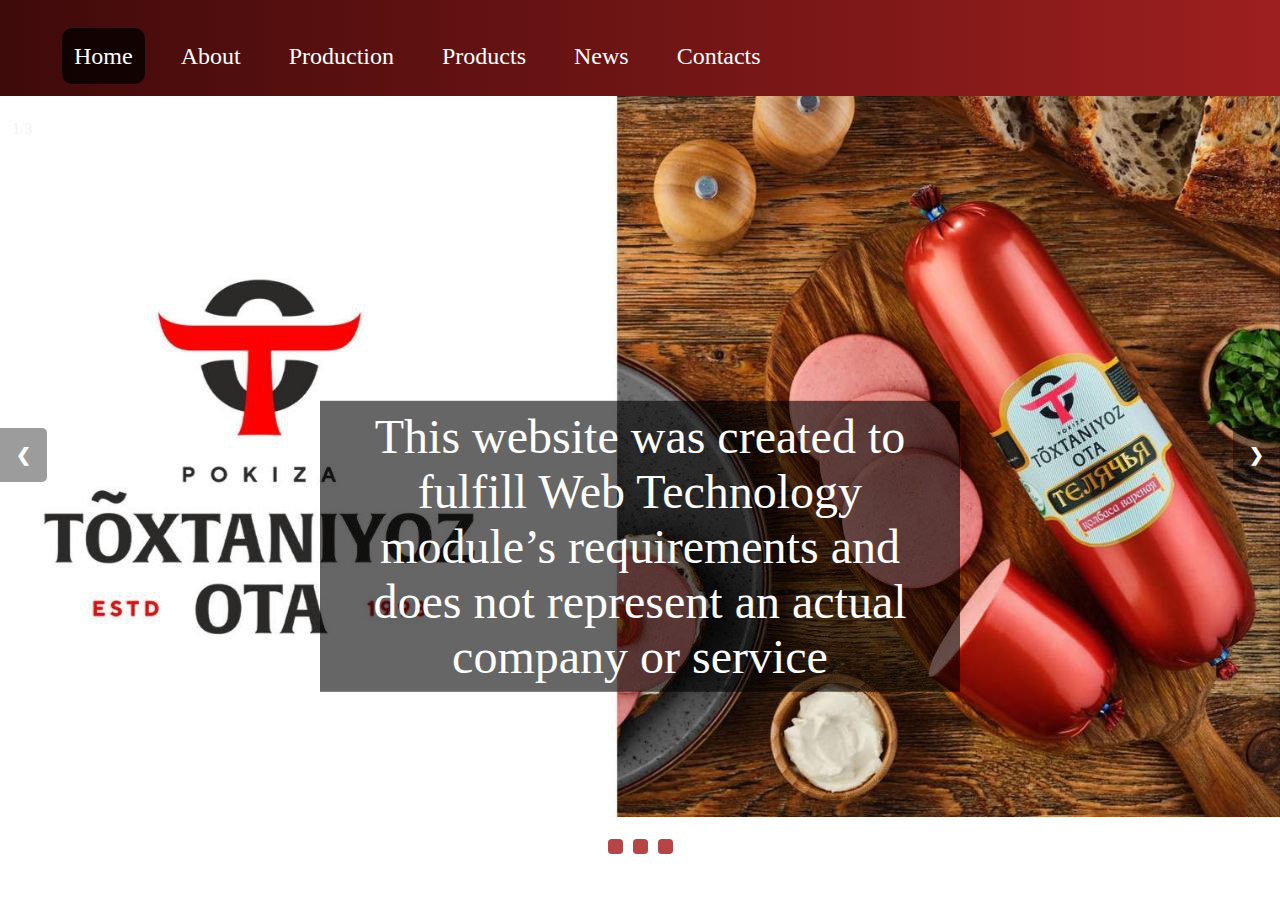
<file: index.html>
<!DOCTYPE html>
<html lang="en">
<head>
    <title>wb.11655.To'xtaniyoz Ota</title>
    <link rel="icon" type="image/x-icon" href="resources/Favicon.jpg">
    <link rel="stylesheet" href="/styles.css">
    <script src="/code.js"></script>
</head>
<body>
    <nav>
        <ul class="header">
            <li><a class="active" href="/index.html">Home</a></li>
            <li><a class="menu" href="/html/about.html">About</a></li>
            <li><a class="menu" href="/html/production.html">Production</a></li>
            <li><a class="menu" href="/html/products.html">Products</a></li>
            <li><a class="menu" href="/html/news.html">News</a></li>
            <li><a class="menu" href="/html/contact.html" target="_blank">Contacts</a></li>
        </ul>
    </nav>

    <div class="slideshow">
        <div class="img1 Slides slide_fade">
            <p>1/3</p>
            <img src="/resources/logo_image.jpg">
            <div class="info_2">This website was created to fulfill Web Technology
                module’s requirements and does not represent an actual company or service</div>
        </div>
        </div>
      
        <div class="img2 Slides slide_fade">
            <p>2/3</p>
            <img src="/resources/img_2.jpg">
            <div class="info_2">We produce products according to exclusive recipes, 
                bringing people together at the family table every day</div>
        </div>
      
        <div class="img3 Slides slide_fade">
            <p>3/3</p>
            <img src="/resources/img_3.jpg">
            <div class="info_3">Toxtaniyez-ota is, first of all, the confidence that the products are halal. This is confirmed by our Halal certificate.
                We honor traditions and comply with all norms in the production of goods, and the trust of consumers is paramount for us.</div>
        </div>
      
        <a class="prev" onclick="plusSlides(-1)">&#10094;</a>
        <a class="next" onclick="plusSlides(1)">&#10095;</a>
      </div>
      <br>
      <div style="text-align:center">
        <span class="dot" onclick="currentSlide(1)"></span>
        <span class="dot" onclick="currentSlide(2)"></span>
        <span class="dot" onclick="currentSlide(3)"></span>
      </div>
        

</body>
</html>
</file>
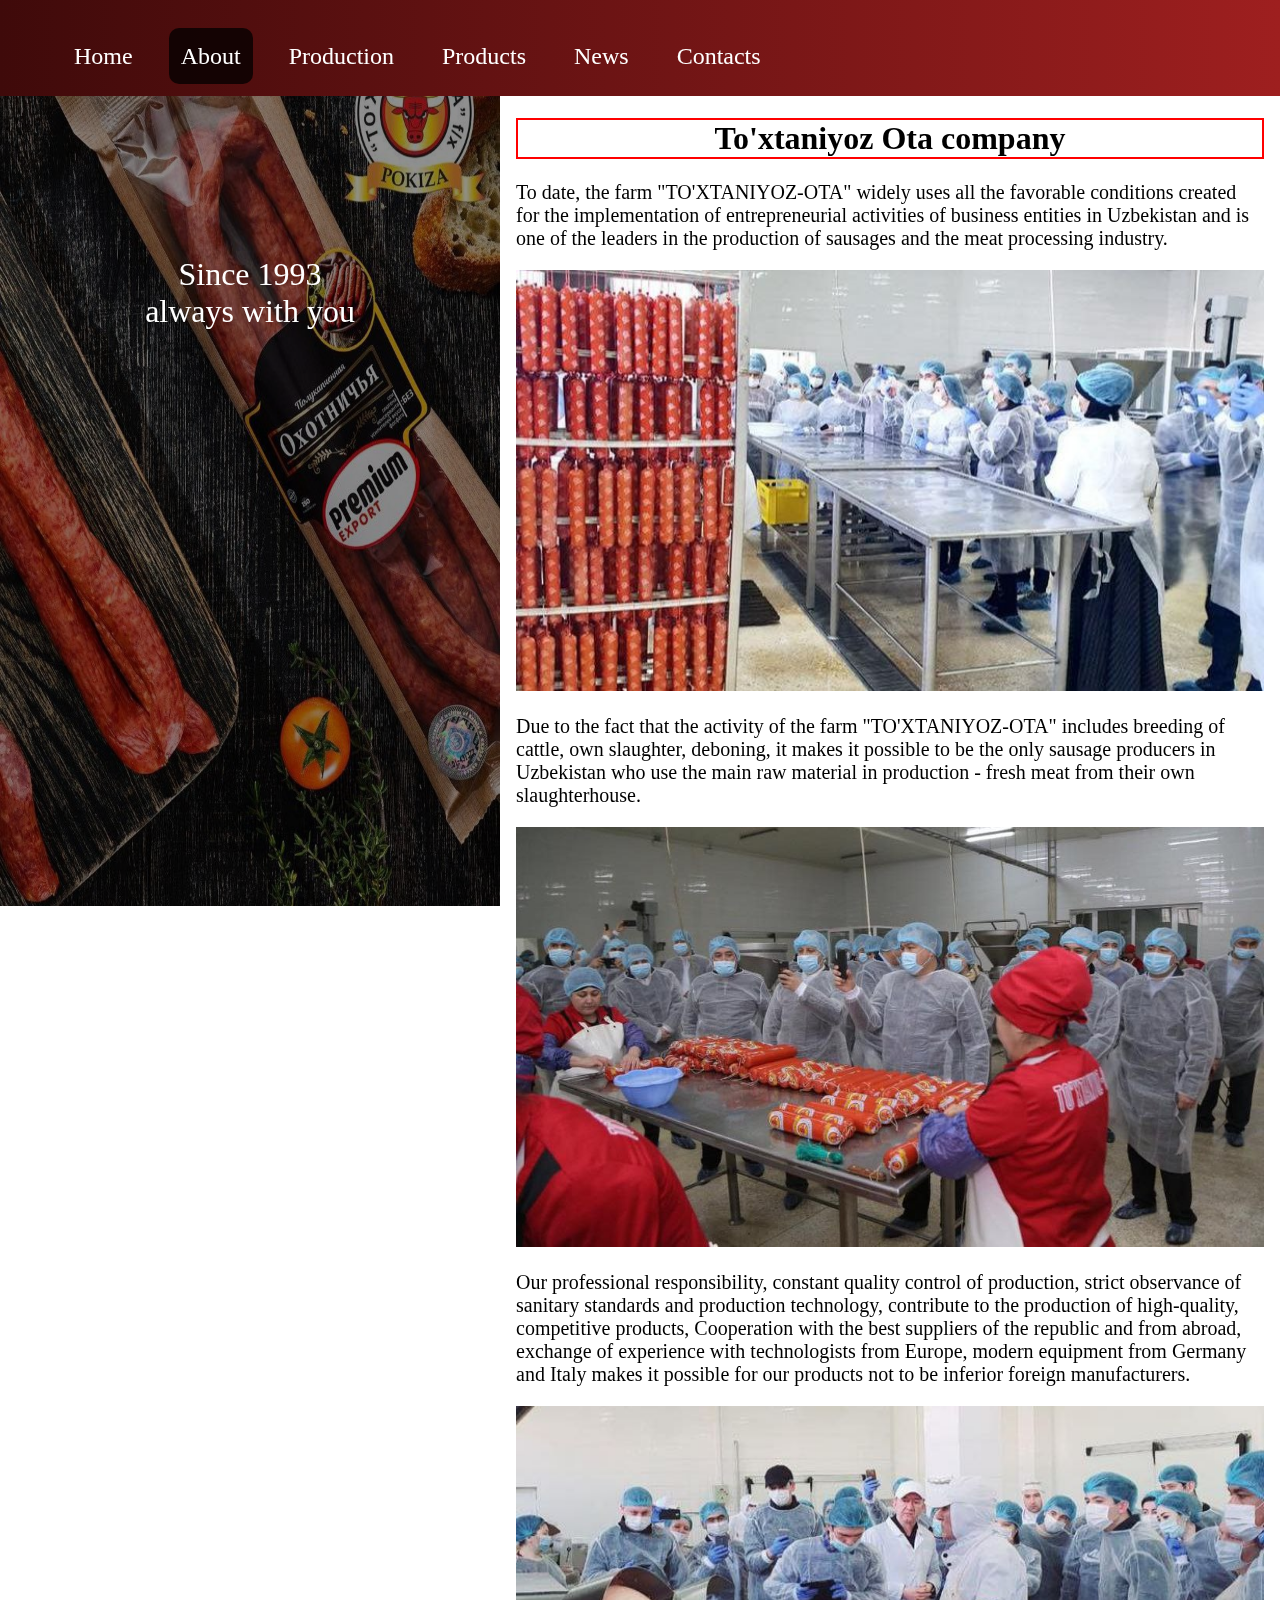
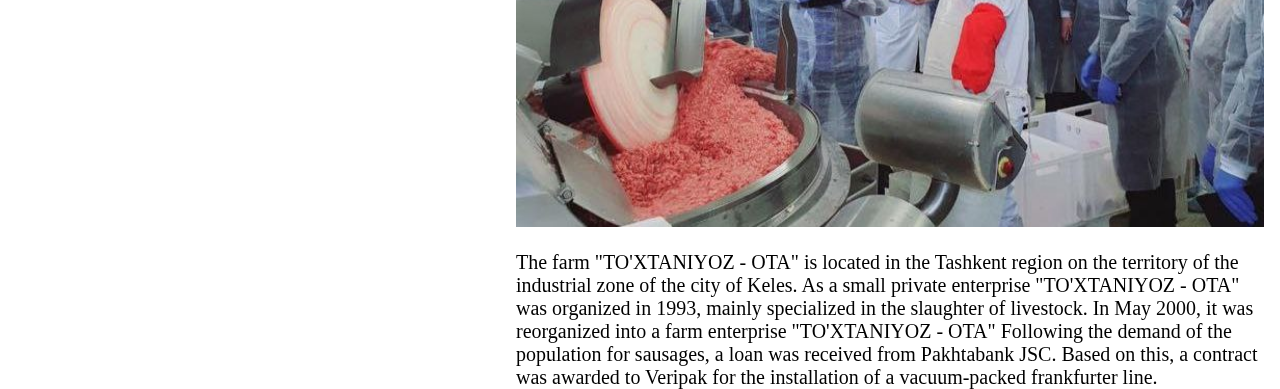
<file: html/about.html>
<!DOCTYPE html>
<html lang="en">
<head>
    <title>wb.11655.To'xtaniyoz Ota</title>
    <link rel="icon" type="image/x-icon" href="resources/Favicon.jpg">
    <link rel="stylesheet" href="/styles.css">
    <script src="/code.js"></script>
</head>
<body>
    <nav>
        <ul class="header">
            <li><a class="menu" href="/index.html">Home</a></li>
            <li><a class="active" href="/html/about.html">About</a></li>
            <li><a class="menu" href="/html/production.html">Production</a></li>
            <li><a class="menu" href="/html/products.html">Products</a></li>
            <li><a class="menu" href="/html/news.html">News</a></li>
            <li><a class="menu" href="/html/contact.html" target="_blank">Contacts</a></li>
        </ul>
    </nav>
    <div class="sidebar">
        <img src="/resources/about_sidebar.jpg" alt="">
        <p>Since 1993
            <br>always with you
        </p>
    </div>
    <div class="content">
        <h1>To'xtaniyoz Ota company</h1>
        <p>To date, the farm "TO'XTANIYOZ-OTA" widely uses all the favorable 
            conditions created for the implementation of entrepreneurial 
            activities of business entities in Uzbekistan and is one of the 
            leaders in the production of sausages and the meat processing industry. 
        </p>
        <img src="/resources/prod_1.jpg" alt="Production">
        <p>
            Due to the fact that the activity of the farm "TO'XTANIYOZ-OTA" 
            includes breeding of cattle, own slaughter, deboning, it makes it 
            possible to be the only sausage producers in Uzbekistan who use the 
            main raw material in production - fresh meat from their own slaughterhouse.
        </p>
        <img src="/resources/prod_3.jpg" alt="Production">
        <p>
            Our professional responsibility, constant quality control of production, 
            strict observance of sanitary standards and production technology, contribute 
            to the production of high-quality, competitive products, Cooperation with 
            the best suppliers of the republic and from abroad, exchange of experience
            with technologists from Europe, modern equipment from Germany and Italy
            makes it possible for our products not to be inferior foreign manufacturers.
        </p>
        <img src="/resources/prod_4.jpg" alt="Production">
        <p>
            The farm "TO'XTANIYOZ - OTA" is located in the Tashkent region on the
             territory of the industrial zone of the city of Keles. As a small
              private enterprise "TO'XTANIYOZ - OTA" was organized in 1993, 
              mainly specialized in the slaughter of livestock. In May 2000, 
              it was reorganized into a farm enterprise "TO'XTANIYOZ - OTA" 
              Following the demand of the population for sausages, a loan was received 
              from Pakhtabank JSC. Based on this, a contract was awarded to Veripak for 
              the installation of a vacuum-packed frankfurter line.
        </p>
    </div>
</body>
</file>
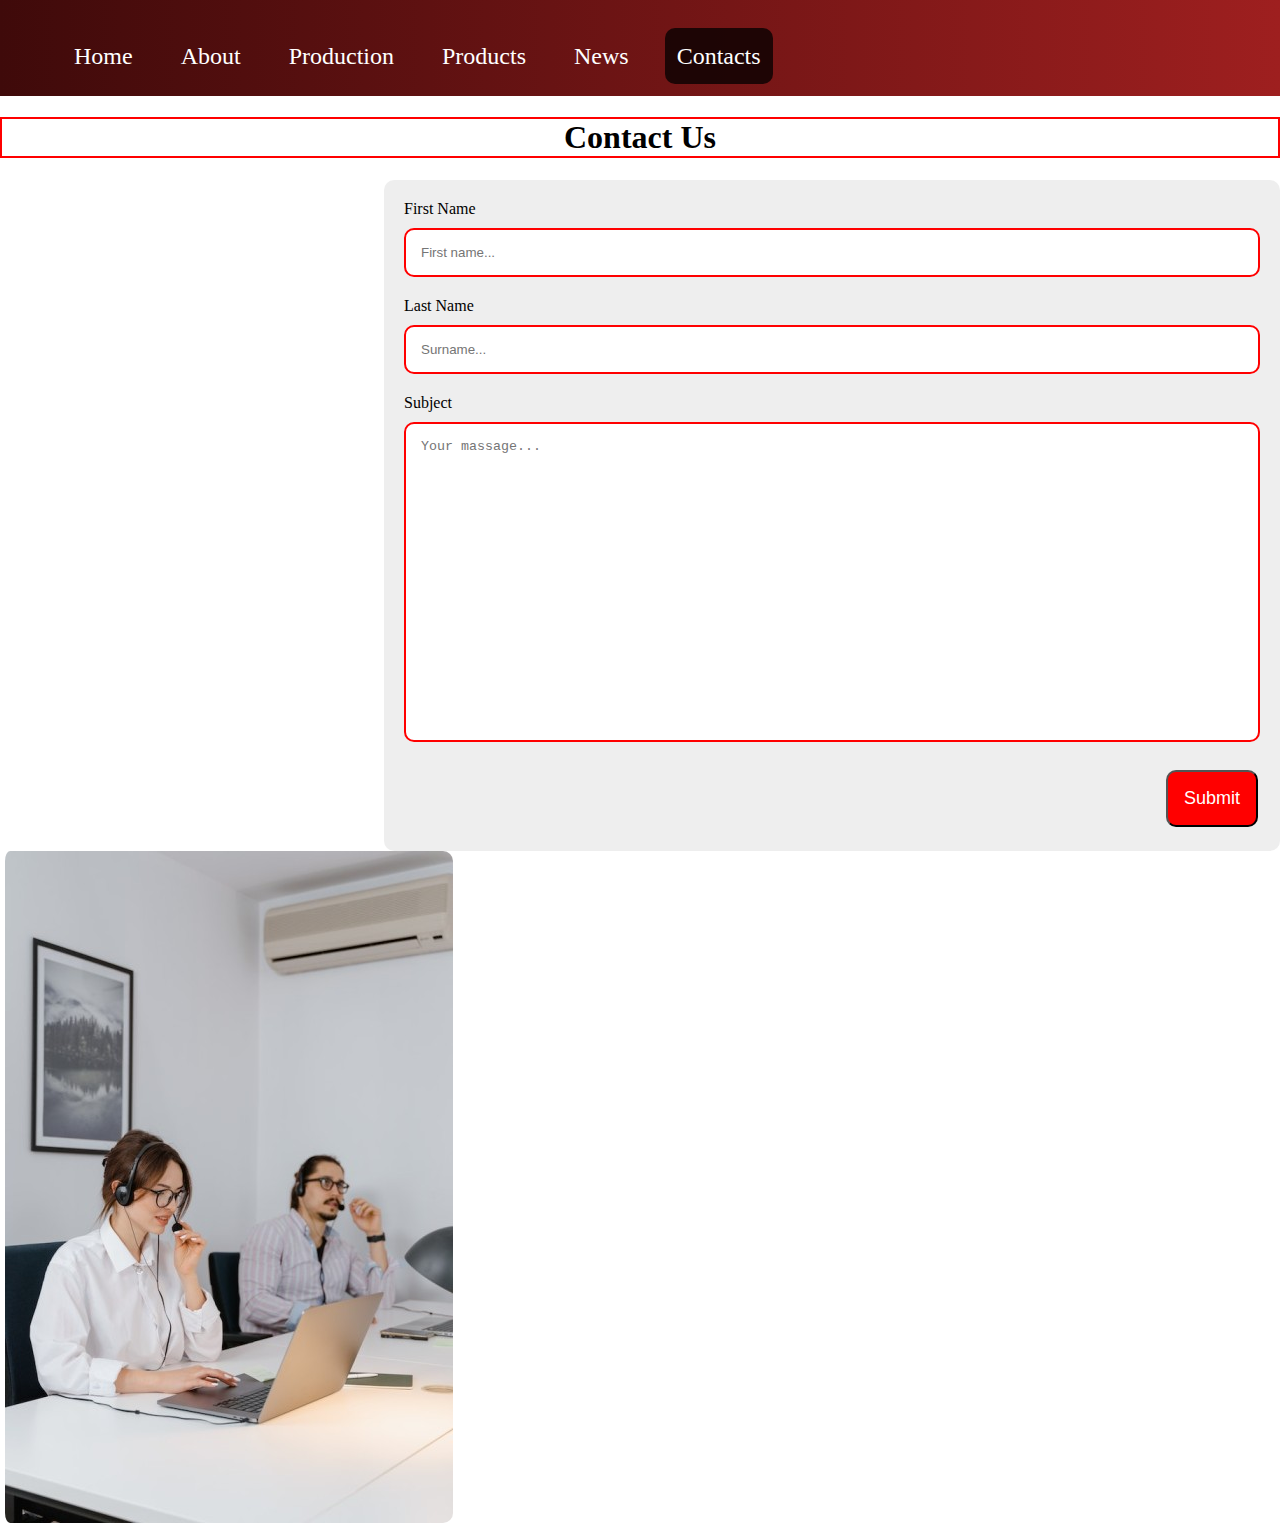
<file: html/contact.html>
<!DOCTYPE html>
<html lang="en">
<head>
    <title>wb.11655.To'xtaniyoz Ota</title>
    <link rel="icon" type="image/x-icon" href="resources/Favicon.jpg">
    <link rel="stylesheet" href="/styles.css">
    <script src="/code.js"></script>
</head>
<body>
    <nav>
        <ul class="header">
            <li><a class="menu" href="/index.html">Home</a></li>
            <li><a class="menu" href="/html/about.html">About</a></li>
            <li><a class="menu" href="/html/production.html">Production</a></li>
            <li><a class="menu" href="/html/products.html">Products</a></li>
            <li><a class="menu" href="/html/news.html">News</a></li>
            <li><a class="active" href="/html/contact.html">Contacts</a></li>
        </ul>
    </nav>
    <!--We do not have page.php so, the form does not send data anywhere -->
    <h1>Contact Us</h1>
    <form class="contact_form">
      
        <label for="fname">First Name</label>
        <input type="text" id="name" name="firstname" placeholder="First name...">
      
        <label for="lname">Last Name</label>
        <input type="text" id="surname" name="lastname" placeholder="Surname...">

        <label for="subject">Subject</label>
        <textarea id="subject" name="subject" placeholder="Your massage..."></textarea>
      
        <input type="submit">
      
    </form>
    <div class="contact_side">
        <img src="/resources/contact.jpg" alt="Girl with microphone">
    </div>
</body>
</file>
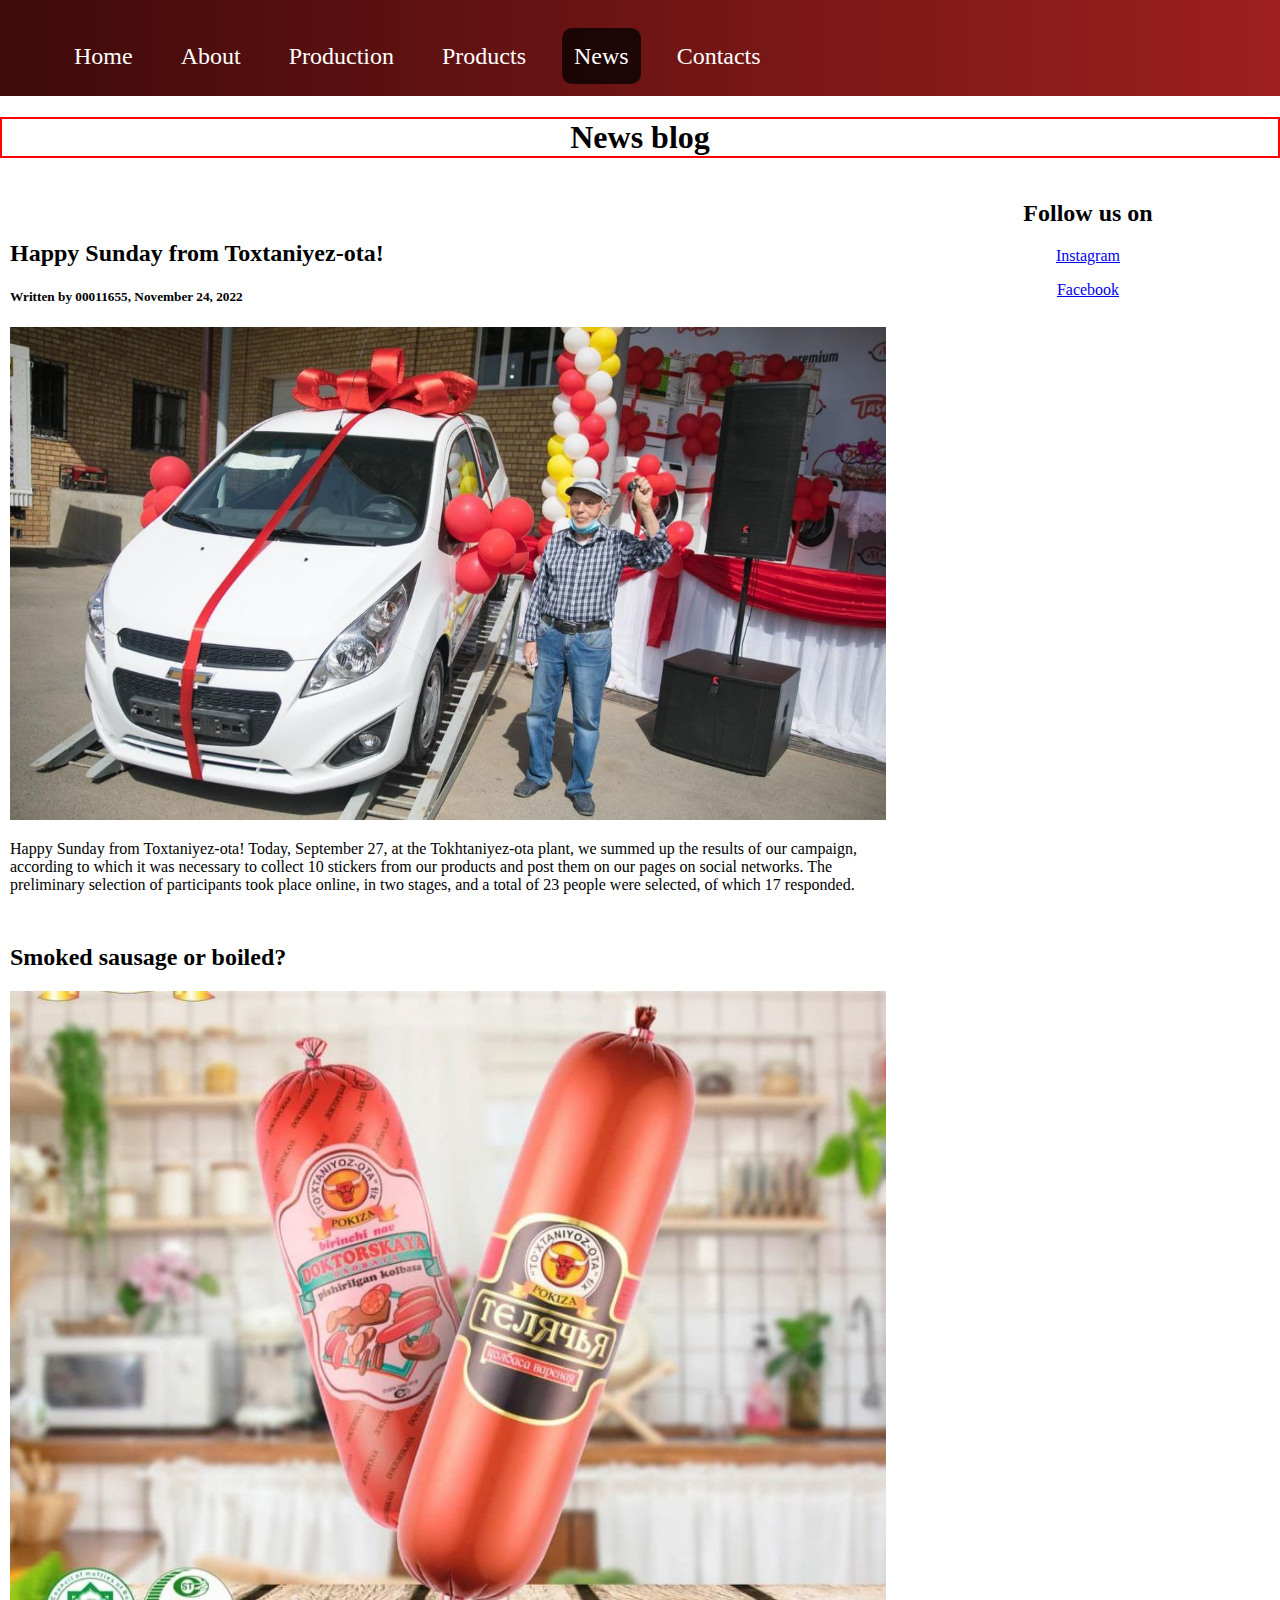
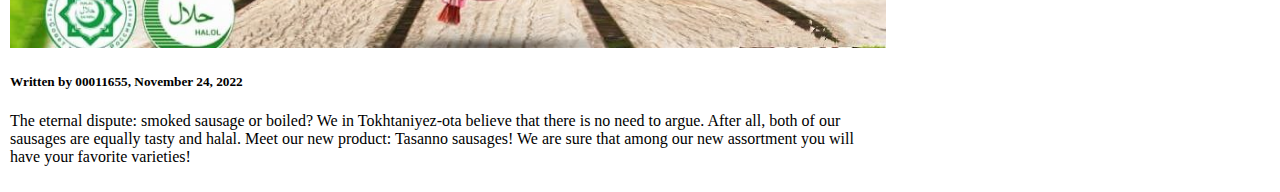
<file: html/news.html>
<!DOCTYPE html>
<html lang="en">
<head>
    <title>wb.11655.To'xtaniyoz Ota</title>
    <link rel="icon" type="image/x-icon" href="resources/Favicon.jpg">
    <link rel="stylesheet" href="/styles.css">
    <script src="/code.js"></script>
</head>
<body>
    <nav>
        <ul class="header">
            <li><a class="menu" href="/index.html">Home</a></li>
            <li><a class="menu" href="/html/about.html">About</a></li>
            <li><a class="menu" href="/html/production.html">Production</a></li>
            <li><a class="menu" href="/html/products.html">Products</a></li>
            <li><a class="active" href="/html/news.html">News</a></li>
            <li><a class="menu" href="/html/contact.html" target="_blank">Contacts</a></li>
        </ul>
    </nav>
    <h1 >News blog</h1>
    <div class="blog">
        <h2>Happy Sunday from Toxtaniyez-ota!</h2>
        <h5>Written by 00011655, November 24, 2022</h5>
        <img src="/resources/blog_1.jpg" alt="Man with new car">
        <p>Happy Sunday from Toxtaniyez-ota!
            Today, September 27, at the Tokhtaniyez-ota plant, we summed up the results of our campaign, 
            according to which it was necessary to collect 10 stickers from our products and post them on our pages on social networks.
            The preliminary selection of participants took place online, in two stages, 
            and a total of 23 people were selected, of which 17 responded.</p>
        <h2>Smoked sausage or boiled?</h2>
        <img src="/resources/blog_2.jpg" alt="Two sausages">
        <h5>Written by 00011655, November 24, 2022</h5>
        <p>The eternal dispute: smoked sausage or boiled? 
            We in Tokhtaniyez-ota believe that there is no need to argue. 
            After all, both of our sausages are equally tasty and halal. 
            Meet our new product: Tasanno sausages! 
            We are sure that among our new assortment you will have your favorite varieties!</p>
        
    </div>
    <div class="follow">
        <h2>Follow us on </h2>
        <a href="https://www.instagram.com/toxtaniyoz_ota_uzb/?hl=en"><p>Instagram</p></a>
        <a href="https://www.facebook.com/toxtaniyozota/"><p>Facebook</p></a>
    </div>

    
</body>
</file>
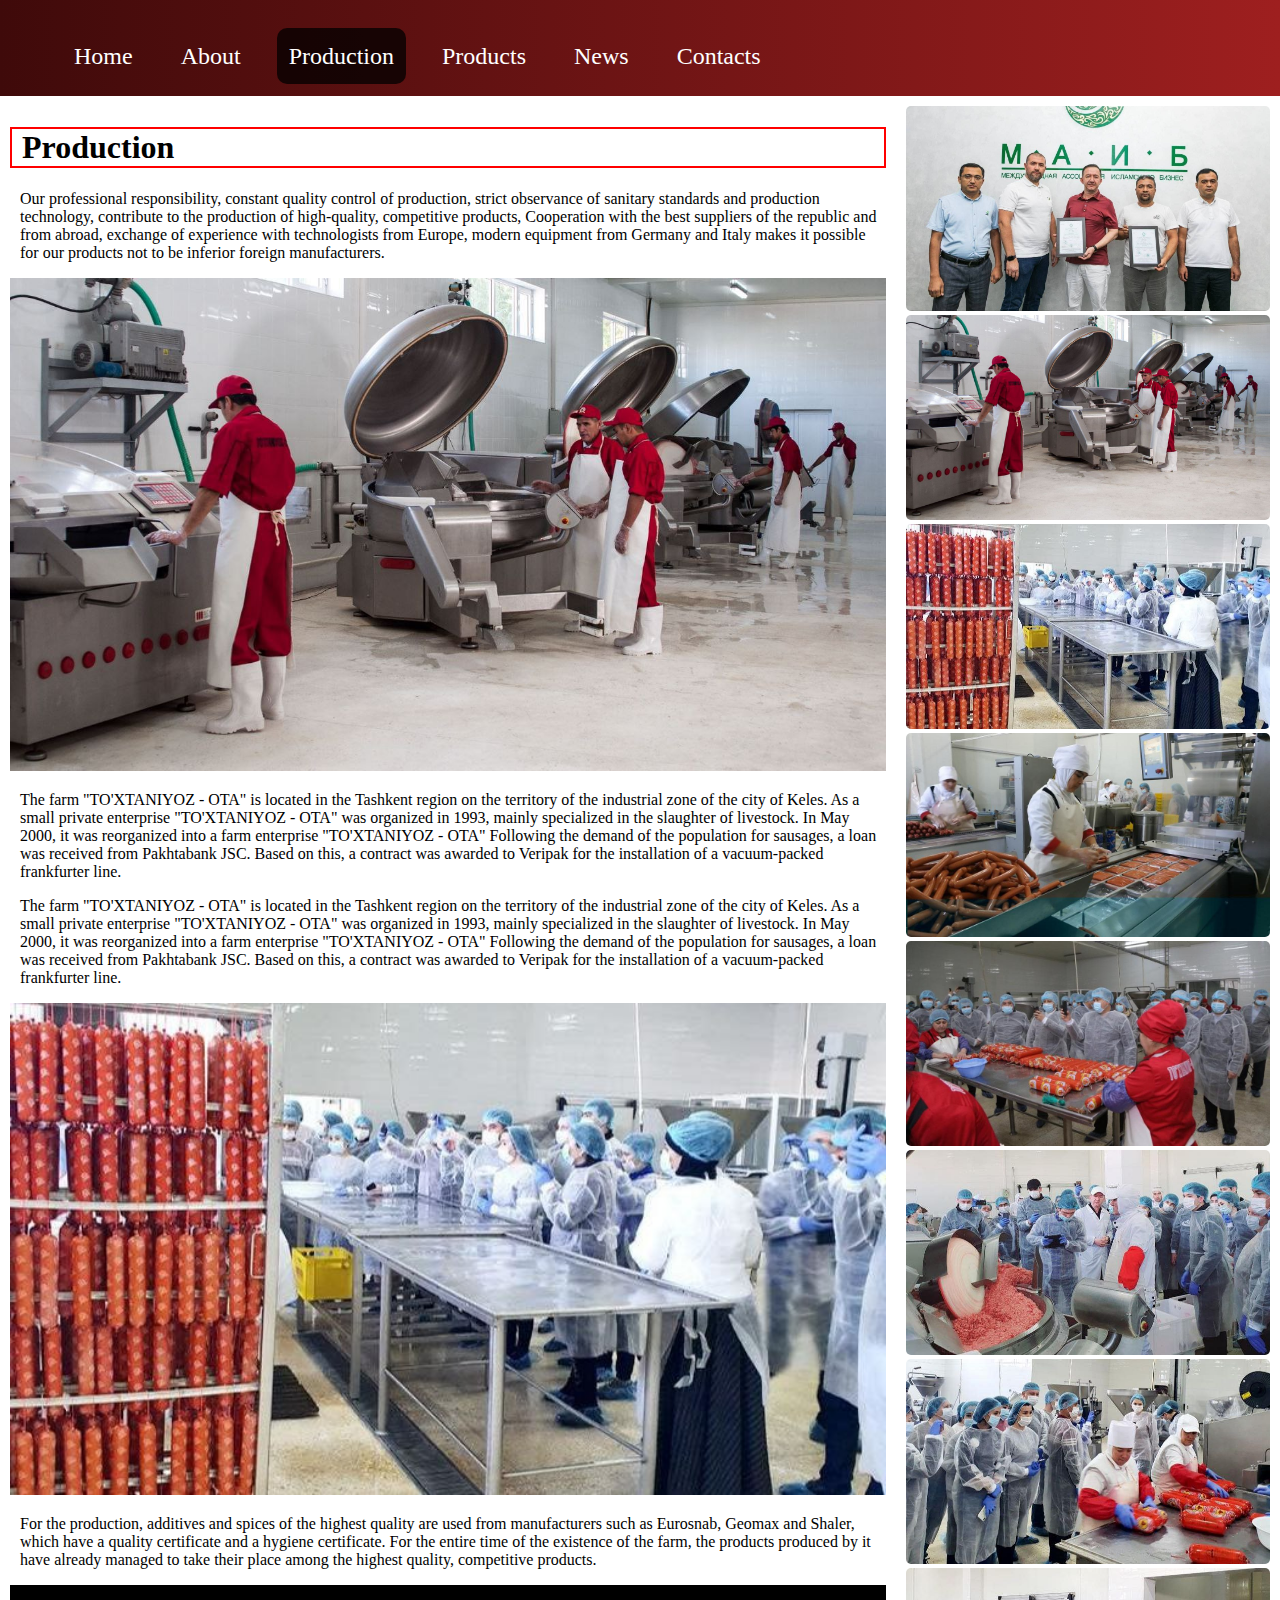
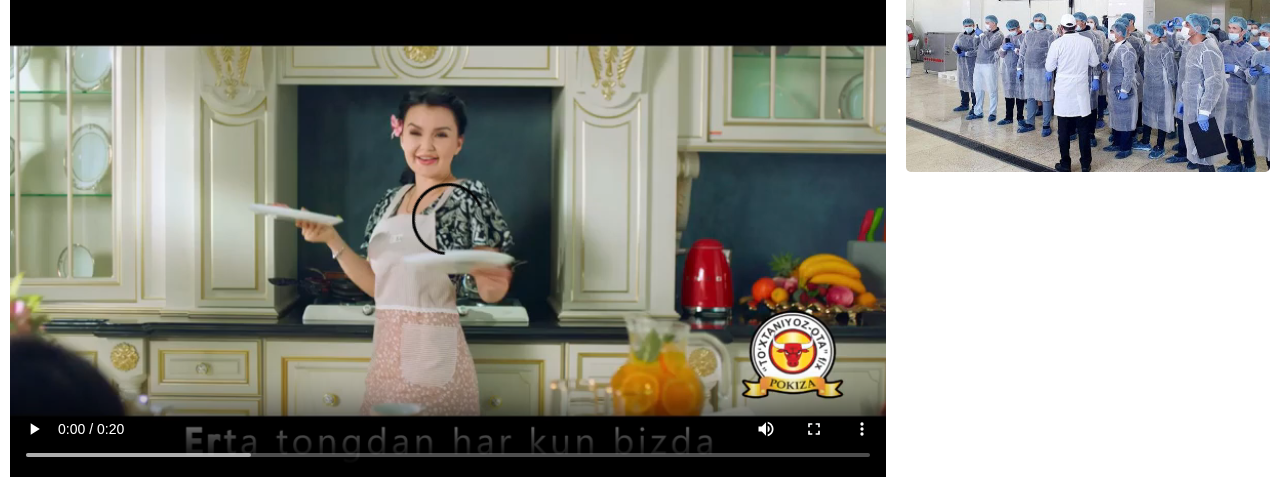
<file: html/production.html>
<!DOCTYPE html>
<html lang="en">
<head>
    <title>wb.11655.To'xtaniyoz Ota</title>
    <link rel="icon" type="image/x-icon" href="resources/Favicon.jpg">
    <link rel="stylesheet" href="/styles.css">
    <script src="/code.js"></script>
</head>
<body>
    <nav>
        <ul class="header">
            <li><a class="menu"  href="/index.html">Home</a></li>
            <li><a class="menu" href="/html/about.html">About</a></li>
            <li><a class="active" href="/html/production.html">Production</a></li>
            <li><a class="menu" href="/html/products.html">Products</a></li>
            <li><a class="menu" href="/html/news.html">News</a></li>
            <li><a class="menu" href="/html/contact.html" target="_blank">Contacts</a></li>
        </ul>
    </nav>
    <div class="production main">
        <h1>Production</h1>
        <p>
            Our professional responsibility, constant quality control of production, 
            strict observance of sanitary standards and production technology, contribute 
            to the production of high-quality, competitive products, Cooperation with 
            the best suppliers of the republic and from abroad, exchange of experience
            with technologists from Europe, modern equipment from Germany and Italy
            makes it possible for our products not to be inferior foreign manufacturers.
        </p>
        <img src="/resources/img_2.jpg" alt="Production">
        <p>
            The farm "TO'XTANIYOZ - OTA" is located in the Tashkent region on the
             territory of the industrial zone of the city of Keles. As a small
              private enterprise "TO'XTANIYOZ - OTA" was organized in 1993, 
              mainly specialized in the slaughter of livestock. In May 2000, 
              it was reorganized into a farm enterprise "TO'XTANIYOZ - OTA" 
              Following the demand of the population for sausages, a loan was received 
              from Pakhtabank JSC. Based on this, a contract was awarded to Veripak for 
              the installation of a vacuum-packed frankfurter line.
        </p>
        <p> The farm "TO'XTANIYOZ - OTA" is located in the Tashkent region on the
            territory of the industrial zone of the city of Keles. As a small
             private enterprise "TO'XTANIYOZ - OTA" was organized in 1993, 
             mainly specialized in the slaughter of livestock. In May 2000, 
             it was reorganized into a farm enterprise "TO'XTANIYOZ - OTA" 
             Following the demand of the population for sausages, a loan was received 
             from Pakhtabank JSC. Based on this, a contract was awarded to Veripak for 
             the installation of a vacuum-packed frankfurter line.
        </p>
        <img src="/resources/prod_1.jpg" alt="Production">
        <p>
            For the production, additives and spices of the highest quality are used 
            from manufacturers such as Eurosnab, Geomax and Shaler, which have a quality
             certificate and a hygiene certificate. For the entire time of the existence 
             of the farm, the products produced by it have already managed to take their 
             place among the highest quality, competitive products.
        </p>

        <video src="/resources/advert.mp4" controls></video>
    </div>
    <div class="production side_images">
        <img src="/resources/img_3.jpg" alt="Founders holding Halal sertificate ">
        <img src="/resources/img_2.jpg" alt="Production process">
        <img src="/resources/prod_1.jpg" alt="Production process">
        <img src="/resources/prod_2.jpg" alt="Production process">
        <img src="/resources/prod_3.jpg" alt="Production process">
        <img src="/resources/prod_4.jpg" alt="Production process">
        <img src="/resources/prod_5.jpg" alt="Production process">
        <img src="/resources/prod_6.jpg" alt="Production process">
    </div>
</body>
</file>
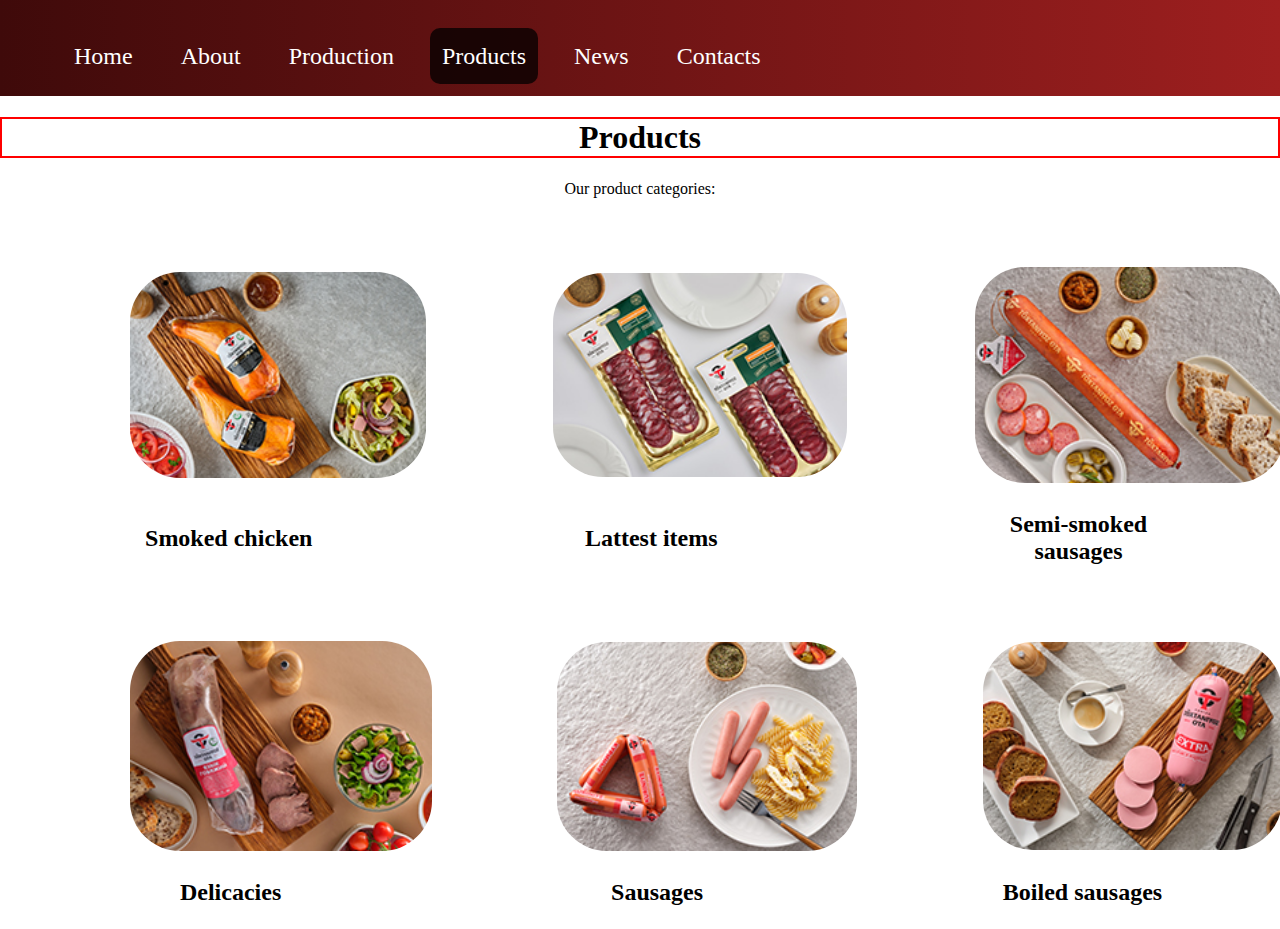
<file: html/products.html>
<!DOCTYPE html>
<html lang="en">
<head>
    <title>wb.11655.To'xtaniyoz Ota</title>
    <link rel="icon" type="image/x-icon" href="resources/Favicon.jpg">
    <link rel="stylesheet" href="/styles.css">
    <script src="/code.js"></script>
</head>
<body>
    <nav>
        <ul class="header">
            <li><a class="menu" href="/index.html">Home</a></li>
            <li><a class="menu" href="/html/about.html">About</a></li>
            <li><a class="menu" href="/html/production.html">Production</a></li>
            <li><a class="active" href="/html/products.html">Products</a></li>
            <li><a class="menu" href="/html/news.html">News</a></li>
            <li><a class="menu" href="/html/contact.html" target="_blank">Contacts</a></li>
        </ul>
    </nav>
    <h1>Products</h1>
    <p>Our product categories:</p>

    <table>
        <tr>
            <td><a href="/html/products/smoked_chicken.html"><img src="/resources/smoked_chicken_1.jpg" alt=""></a></td>
            <td><a href="/html/products/new.html"><img src="/resources/new_1.jpg" alt=""></a></td>
            <td><a href="/html/products/Semi-smoked_sausages.html"><img src="/resources/Semi_smoked_ 2.jpg" alt=""></a></td>
        </tr>
        <tr>
            <td><h2>Smoked chicken</h2></td>
            <td><h2>Lattest items</h2></td>
            <td><h2>Semi-smoked sausages</h2></td>
        </tr>
    </table>

    <table>
        <tr>
            <td><a href="/html/products/delicacies.html"><img src="/resources/delicacies_1.jpg" alt=""></a></td>
            <td><a href="/html/products/sausages.html"><img src="/resources/sausages_1.jpg" alt=""></a></td>
            <td><a href="/html/products/Boiled_sausages.html"><img src="/resources/boiled_sausages_1.jpg" alt=""></a></td>
        </tr>
        <tr>
            <td><h2>Delicacies</h2></td>
            <td><h2>Sausages</h2></td>
            <td><h2>Boiled sausages</h2></td>
        </tr>
    </table>

    
    
</body>
</file>
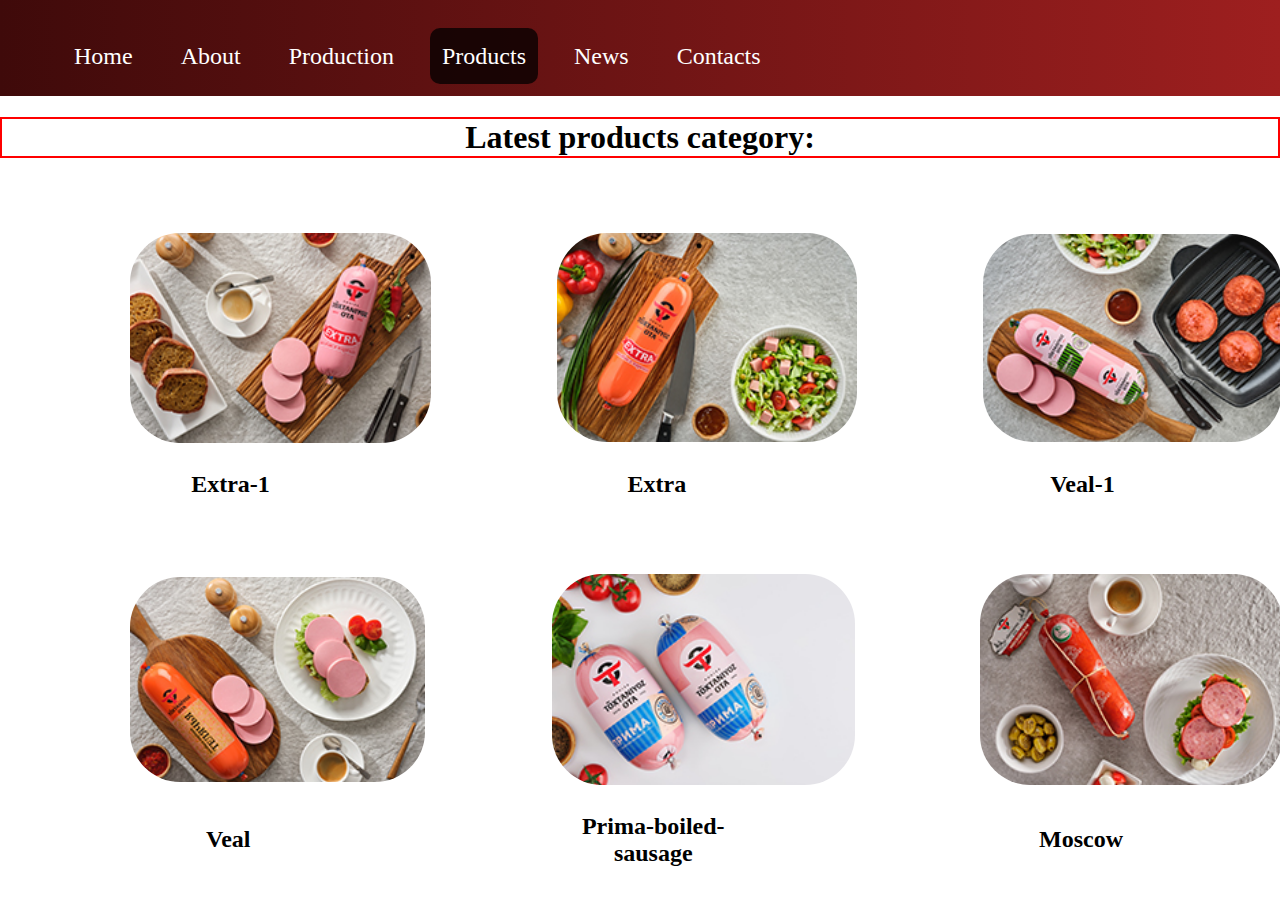
<file: html/products/Boiled_sausages.html>
<!DOCTYPE html>
<html lang="en">
<head>
    <title>wb.11655.To'xtaniyoz Ota</title>
    <link rel="icon" type="image/x-icon" href="resources/Favicon.jpg">
    <link rel="stylesheet" href="/styles.css">
    <script src="/code.js"></script>
</head>
<body>
    <nav>
        <ul class="header">
            <li><a class="menu" href="/index.html">Home</a></li>
            <li><a class="menu" href="/html/about.html">About</a></li>
            <li><a class="menu" href="/html/production.html">Production</a></li>
            <li><a class="active" href="/html/products.html">Products</a></li>
            <li><a class="menu" href="/html/news.html">News</a></li>
            <li><a class="menu" href="/html/contact.html" target="_blank">Contacts</a></li>
        </ul>
    </nav>
    <h1>Latest products category:</h1>
    <table>
        <tr>
            <td><a href="#"><img src="/resources/boiled_sausages_1.jpg" alt=" "></a></td>
            <td><a href="#"><img src="/resources/boiled_sausages_2.jpg" alt=" "></a></td>
            <td><a href="#"><img src="/resources/boiled_sausages_3.jpg" alt=" "></a></td>
        </tr>
        <tr>
            <td><h2>Extra-1</h2></td>
            <td><h2>Extra</h2></td>
            <td><h2>Veal-1</h2></td>
        </tr>
    </table> 
    <table>
        <tr>
            <td><a href="#"><img src="/resources/boiled_sausages_4.jpg" alt=" "></a></td>
            <td><a href="#"><img src="/resources/boiled_sausages_5.jpg" alt=" "></a></td>
            <td><a href="#"><img src="/resources/boiled_sausages_6.jpg" alt=" "></a></td>
        </tr>
        <tr>
            <td><h2>Veal</h2></td>
            <td><h2>Prima-boiled-sausage</h2></td>
            <td><h2>Moscow</h2></td>
        </tr>
    </table> 
</body>
</file>
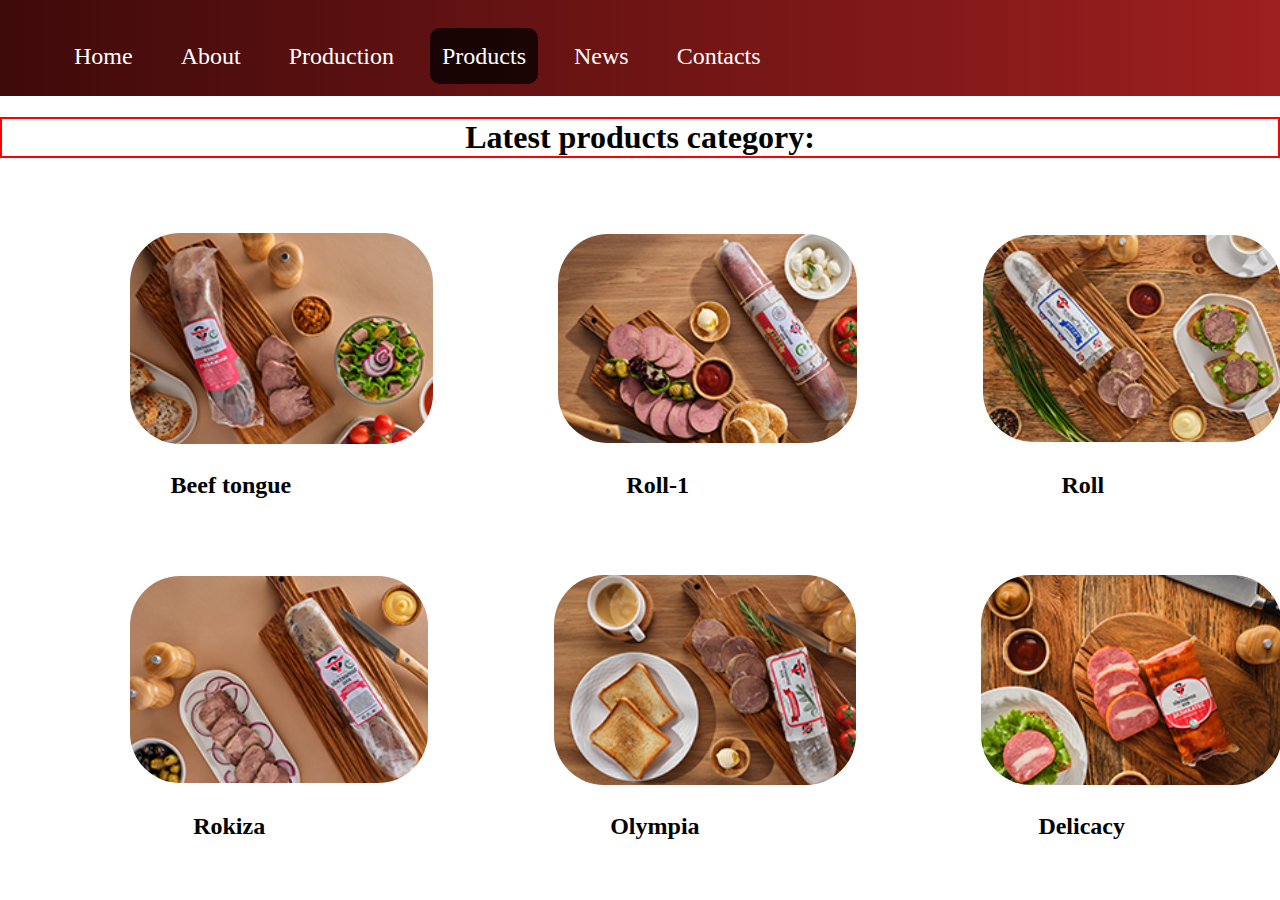
<file: html/products/delicacies.html>
<!DOCTYPE html>
<html lang="en">
<head>
    <title>wb.11655.To'xtaniyoz Ota</title>
    <link rel="icon" type="image/x-icon" href="resources/Favicon.jpg">
    <link rel="stylesheet" href="/styles.css">
    <script src="/code.js"></script>
</head>
<body>
    <nav>
        <ul class="header">
            <li><a class="menu" href="/index.html">Home</a></li>
            <li><a class="menu" href="/html/about.html">About</a></li>
            <li><a class="menu" href="/html/production.html">Production</a></li>
            <li><a class="active" href="/html/products.html">Products</a></li>
            <li><a class="menu" href="/html/news.html">News</a></li>
            <li><a class="menu" href="/html/contact.html" target="_blank">Contacts</a></li>
        </ul>
    </nav>
    <h1>Latest products category:</h1>
    <table>
        <tr>
            <td><a href="#"><img src="/resources/delicacies_1.jpg" alt=" "></a></td>
            <td><a href="#"><img src="/resources/delicacies_2.jpg" alt=" "></a></td>
            <td><a href="#"><img src="/resources/delicacies_3.jpg" alt=" "></a></td>
        </tr>
        <tr>
            <td><h2>Beef tongue</h2></td>
            <td><h2>Roll-1</h2></td>
            <td><h2>Roll</h2></td>
        </tr>
    </table> 
    <table>
        <tr>
            <td><a href="#"><img src="/resources/delicacies_4.jpg" alt=" "></a></td>
            <td><a href="#"><img src="/resources/delicacies_5.jpg" alt=" "></a></td>
            <td><a href="#"><img src="/resources/delicacies_6.jpg" alt=" "></a></td>
        </tr>
        <tr>
            <td><h2>Rokiza</h2></td>
            <td><h2>Olympia</h2></td>
            <td><h2>Delicacy</h2></td>
        </tr>
    </table> 
</body>
</file>
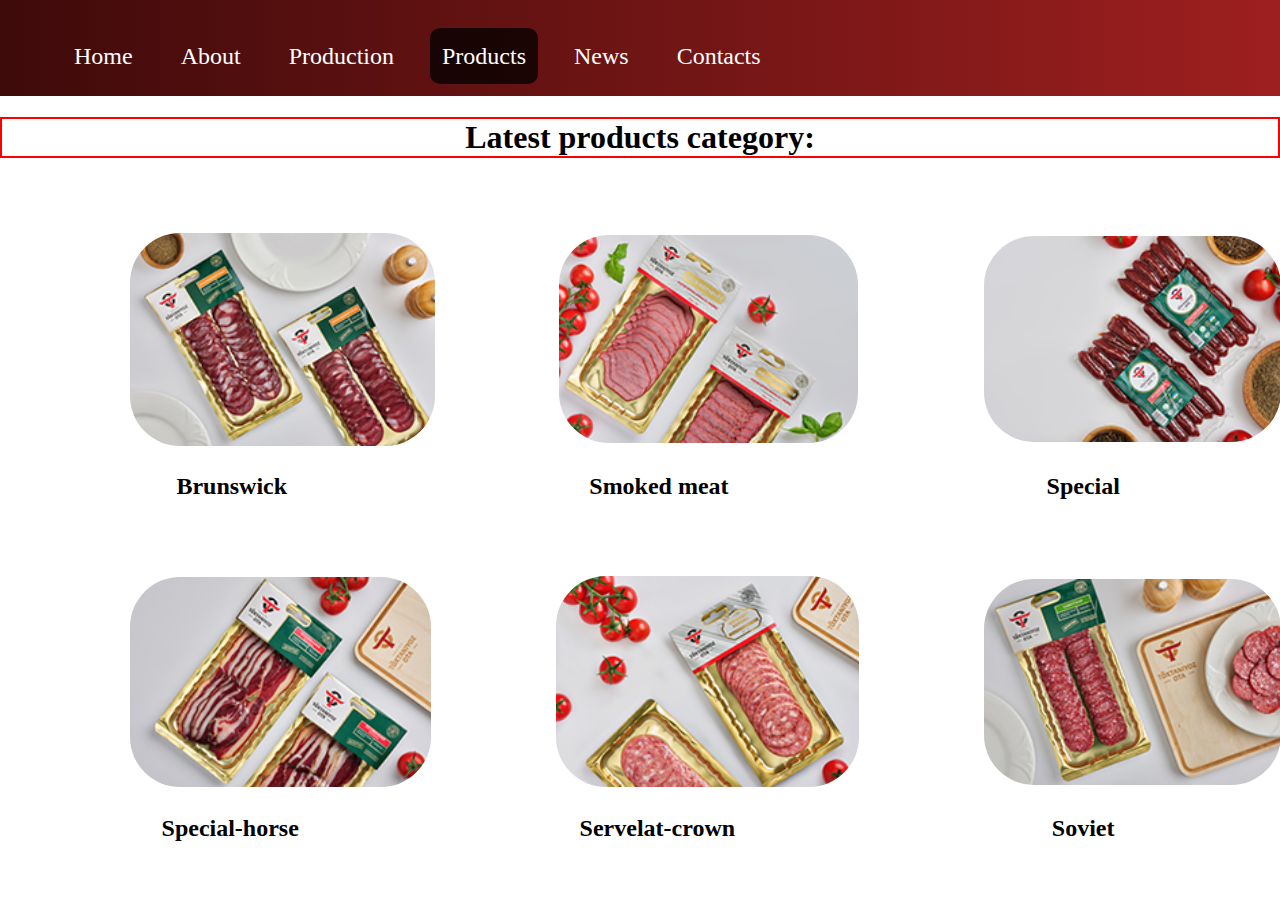
<file: html/products/new.html>
<!DOCTYPE html>
<html lang="en">
<head>
    <title>wb.11655.To'xtaniyoz Ota</title>
    <link rel="icon" type="image/x-icon" href="resources/Favicon.jpg">
    <link rel="stylesheet" href="/styles.css">
    <script src="/code.js"></script>
</head>
<body>
    <nav>
        <ul class="header">
            <li><a class="menu" href="/index.html">Home</a></li>
            <li><a class="menu" href="/html/about.html">About</a></li>
            <li><a class="menu" href="/html/production.html">Production</a></li>
            <li><a class="active" href="/html/products.html">Products</a></li>
            <li><a class="menu" href="/html/news.html">News</a></li>
            <li><a class="menu" href="/html/contact.html" target="_blank">Contacts</a></li>
        </ul>
    </nav>
    <h1>Latest products category:</h1>
    <table>
        <tr>
            <td><a href="#"><img src="/resources/new_1.jpg" alt="Brunswick"></a></td>
            <td><a href="#"><img src="/resources/new_2.jpg" alt="Smoked meat"></a></td>
            <td><a href="#"><img src="/resources/new_3.jpg" alt="Special"></a></td>
        </tr>
        <tr>
            <td><h2>Brunswick</h2></td>
            <td><h2>Smoked meat</h2></td>
            <td><h2>Special</h2></td>
        </tr>
    </table> 
    <table>
        <tr>
            <td><a href="#"><img src="/resources/new_4.jpg" alt="Special-horse"></a></td>
            <td><a href="#"><img src="/resources/new_5.jpg" alt="Servelat-crown"></a></td>
            <td><a href="#"><img src="/resources/new_6.jpg" alt="Soviet"></a></td>
        </tr>
        <tr>
            <td><h2>Special-horse</h2></td>
            <td><h2>Servelat-crown</h2></td>
            <td><h2>Soviet</h2></td>
        </tr>
    </table> 
</body>
</file>
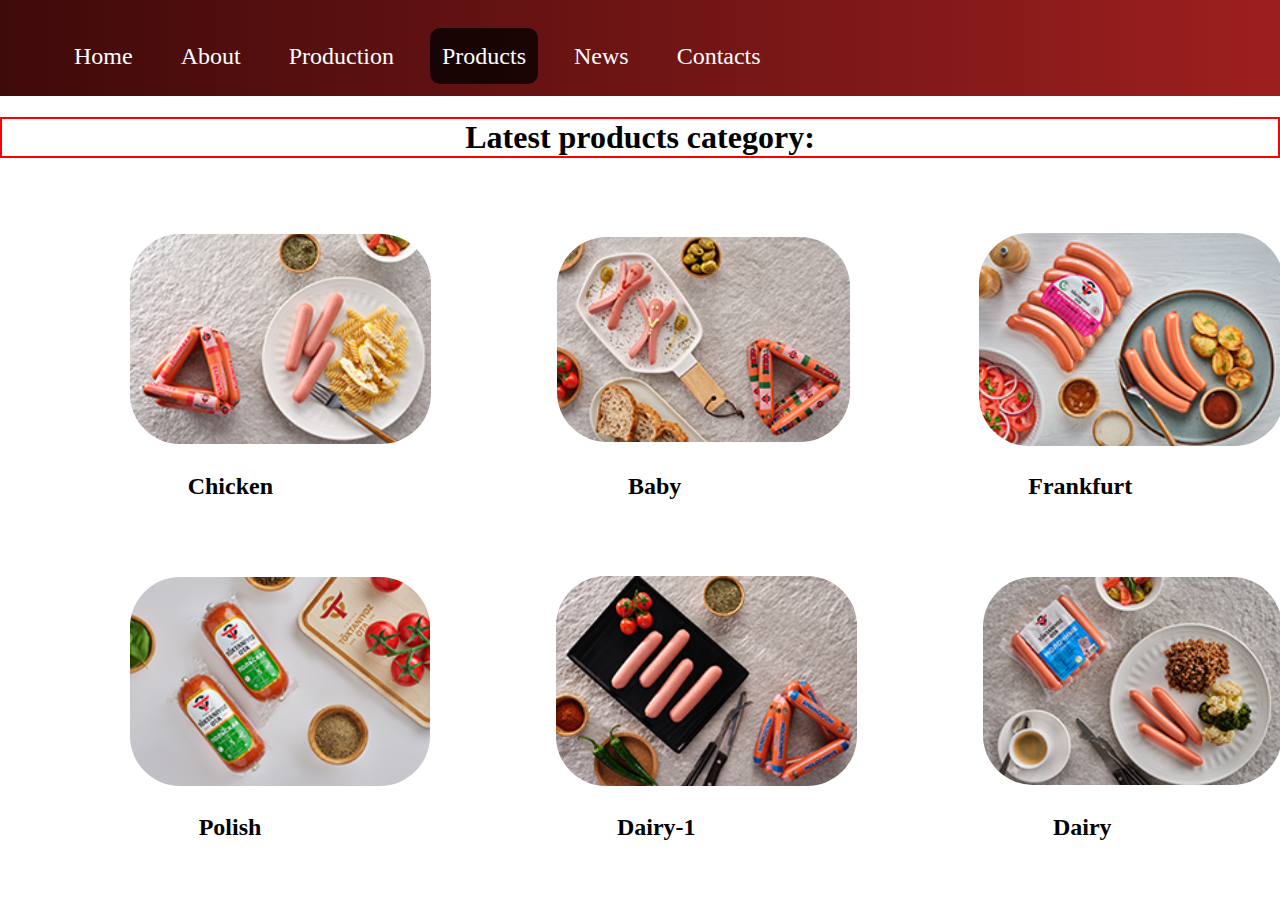
<file: html/products/sausages.html>
<!DOCTYPE html>
<html lang="en">
<head>
    <title>wb.11655.To'xtaniyoz Ota</title>
    <link rel="icon" type="image/x-icon" href="resources/Favicon.jpg">
    <link rel="stylesheet" href="/styles.css">
    <script src="/code.js"></script>
</head>
<body>
    <nav>
        <ul class="header">
            <li><a class="menu" href="/index.html">Home</a></li>
            <li><a class="menu" href="/html/about.html">About</a></li>
            <li><a class="menu" href="/html/production.html">Production</a></li>
            <li><a class="active" href="/html/products.html">Products</a></li>
            <li><a class="menu" href="/html/news.html">News</a></li>
            <li><a class="menu" href="/html/contact.html" target="_blank">Contacts</a></li>
        </ul>
    </nav>
    <h1>Latest products category:</h1>
    <table>
        <tr>
            <td><a href="#"><img src="/resources/sausages_1.jpg" alt=" "></a></td>
            <td><a href="#"><img src="/resources/sausages_2.jpg" alt=" "></a></td>
            <td><a href="#"><img src="/resources/sausages_3.jpg" alt=" "></a></td>
        </tr>
        <tr>
            <td><h2>Chicken</h2></td>
            <td><h2>Baby</h2></td>
            <td><h2>Frankfurt</h2></td>
        </tr>
    </table> 
    <table>
        <tr>
            <td><a href="#"><img src="/resources/sausages_4.jpg" alt=" "></a></td>
            <td><a href="#"><img src="/resources/sausages_5.jpg" alt=" "></a></td>
            <td><a href="#"><img src="/resources/sausages_6.jpg" alt=" "></a></td>
        </tr>
        <tr>
            <td><h2>Polish</h2></td>
            <td><h2>Dairy-1</h2></td>
            <td><h2>Dairy</h2></td>
        </tr>
    </table> 
</body>
</file>
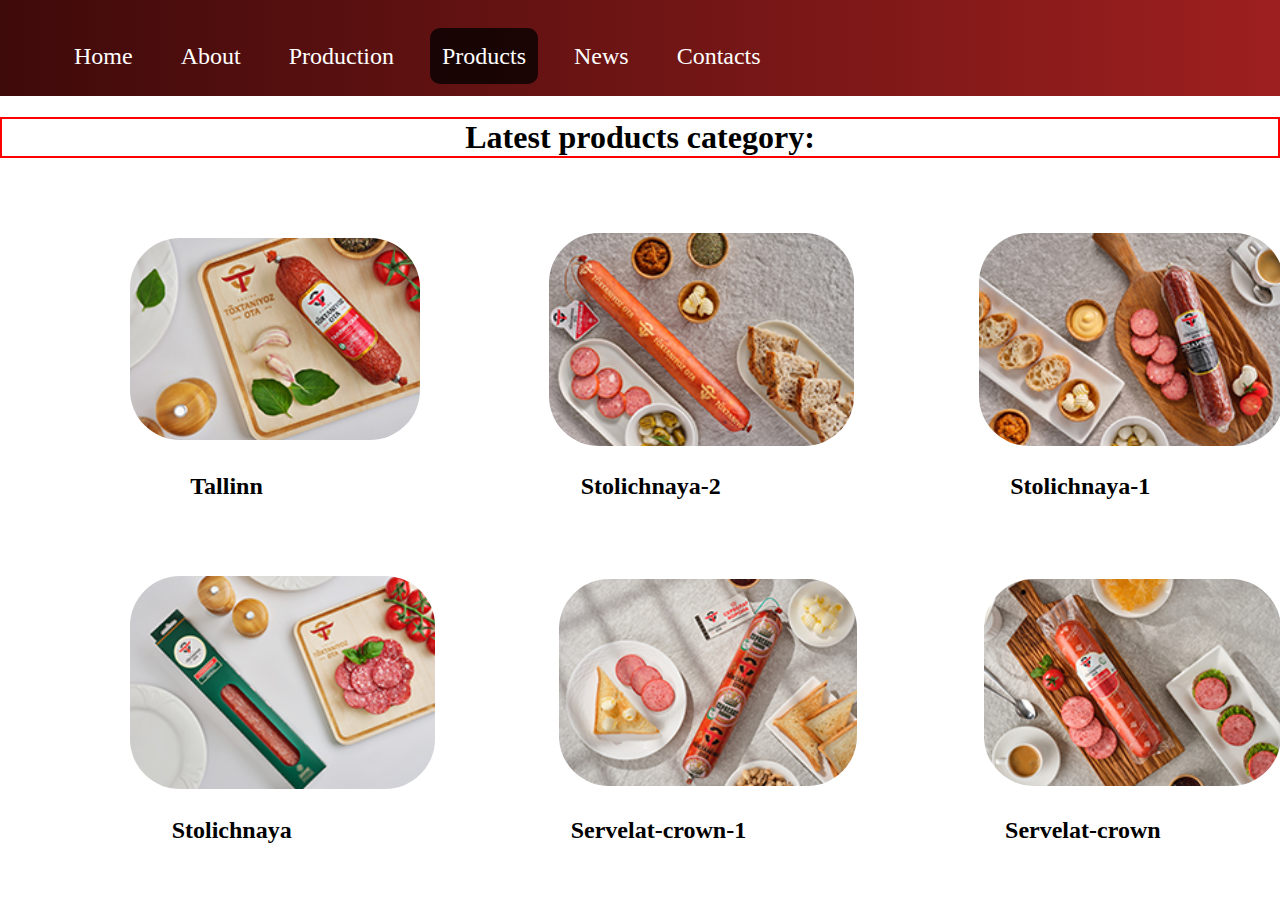
<file: html/products/Semi-smoked_sausages.html>
<!DOCTYPE html>
<html lang="en">
<head>
    <title>wb.11655.To'xtaniyoz Ota</title>
    <link rel="icon" type="image/x-icon" href="resources/Favicon.jpg">
    <link rel="stylesheet" href="/styles.css">
    <script src="/code.js"></script>
</head>
<body>
    <nav>
        <ul class="header">
            <li><a class="menu" href="/index.html">Home</a></li>
            <li><a class="menu" href="/html/about.html">About</a></li>
            <li><a class="menu" href="/html/production.html">Production</a></li>
            <li><a class="active" href="/html/products.html">Products</a></li>
            <li><a class="menu" href="/html/news.html">News</a></li>
            <li><a class="menu" href="/html/contact.html" target="_blank">Contacts</a></li>
        </ul>
    </nav>
    <h1>Latest products category:</h1>
    <table>
        <tr>
            <td><a href="#"><img src="/resources/Semi_smoked_1 .jpg" alt=" Tallinn"></a></td>
            <td><a href="#"><img src="/resources/Semi_smoked_ 2.jpg" alt=" Stolichnaya-2"></a></td>
            <td><a href="#"><img src="/resources/Semi_smoked_ 3.jpg" alt=" Stolichnaya-1"></a></td>
        </tr>
        <tr>
            <td><h2>Tallinn</h2></td>
            <td><h2>Stolichnaya-2</h2></td>
            <td><h2>Stolichnaya-1</h2></td>
        </tr>
    </table> 
    <table>
        <tr>
            <td><a href="#"><img src="/resources/Semi_smoked_ 4.jpg" alt=" Stolichnaya"></a></td>
            <td><a href="#"><img src="/resources/Semi_smoked_ 5.jpg" alt=" Servelat-crown-1"></a></td>
            <td><a href="#"><img src="/resources/Semi_smoked_ 6.jpg" alt=" Servelat-crown"></a></td>
        </tr>
        <tr>
            <td><h2>Stolichnaya</h2></td>
            <td><h2>Servelat-crown-1</h2></td>
            <td><h2>Servelat-crown</h2></td>
        </tr>
    </table> 
</body>
</file>
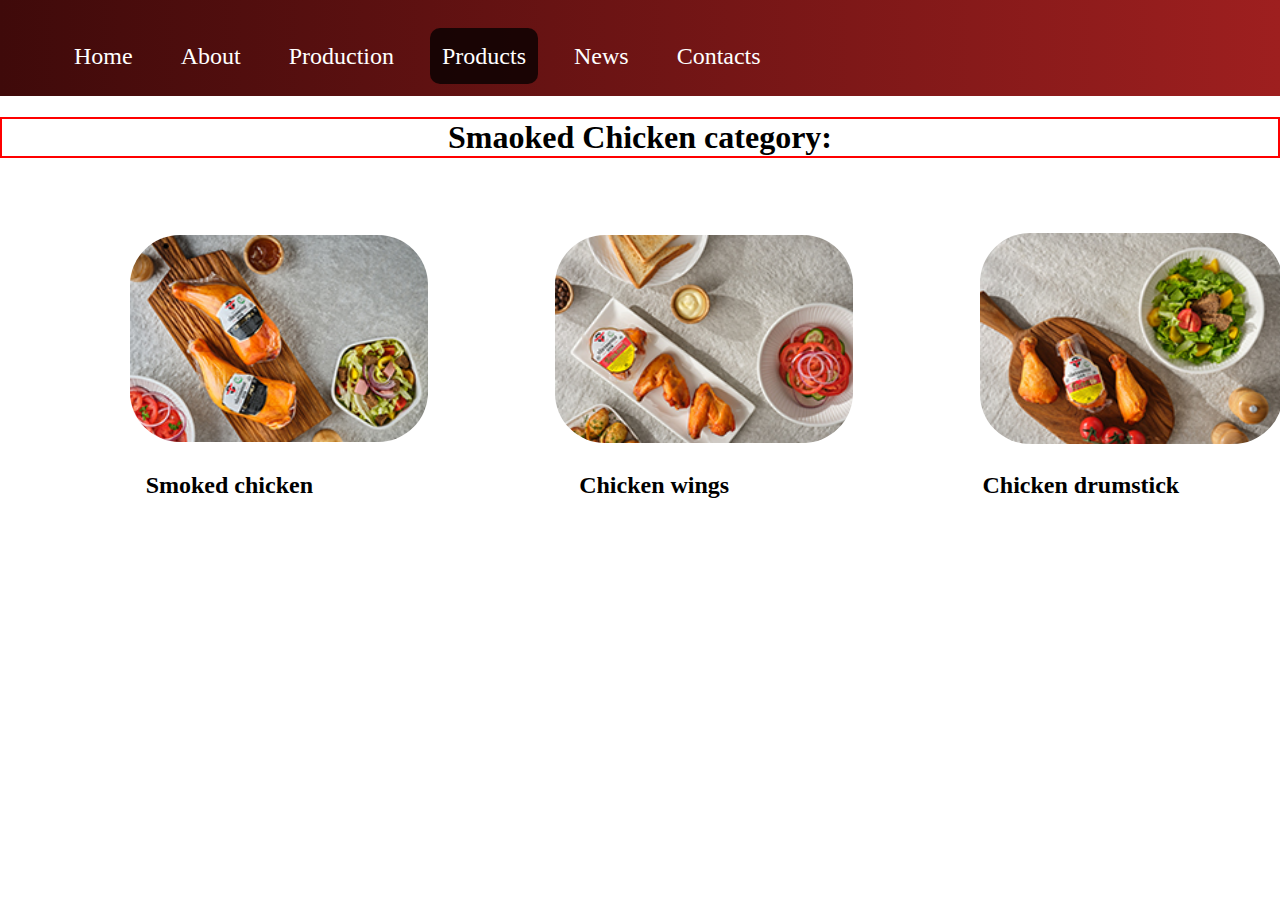
<file: html/products/smoked_chicken.html>
<!DOCTYPE html>
<html lang="en">
<head>
    <title>wb.11655.To'xtaniyoz Ota</title>
    <link rel="icon" type="image/x-icon" href="resources/Favicon.jpg">
    <link rel="stylesheet" href="/styles.css">
    <script src="/code.js"></script>
</head>
<body>
    <nav>
        <ul class="header">
            <li><a class="menu" href="/index.html">Home</a></li>
            <li><a class="menu" href="/html/about.html">About</a></li>
            <li><a class="menu" href="/html/production.html">Production</a></li>
            <li><a class="active" href="/html/products.html">Products</a></li>
            <li><a class="menu" href="/html/news.html">News</a></li>
            <li><a class="menu" href="/html/contact.html" target="_blank">Contacts</a></li>
        </ul>
    </nav>
    <h1>Smaoked Chicken category:</h1>
    <table>
        <tr>
            <td><a href="#"><img src="/resources/smoked_chicken_1.jpg" alt="Smoked chicken"></a></td>
            <td><a href="#"><img src="/resources/smoked_chicken_2.jpg" alt="Chicken wings"></a></td>
            <td><a href="#"><img src="/resources/smoked_chicken_3.jpg" alt="Chicken drumstick"></a></td>
        </tr>
        <tr>
            <td><h2>Smoked chicken</h2></td>
            <td><h2>Chicken wings</h2></td>
            <td><h2>Chicken drumstick</h2></td>
        </tr>
    </table> 
</body>
</file>
<file: styles.css>
* {
  box-sizing: border-box;
}
h1{
  font-size: 2rem;
  text-align: center;
  border: 2px solid red;
}
h2{
  font-size: 1.5rem;
  text-align: center;
}

p{
  font-size: 1rem;
  text-align: center;
}
body{
  margin:0;
}
nav{
  overflow: hidden;
  background-image:linear-gradient(to right, rgb(63, 10, 10), rgb(158, 31, 31));
  padding: 0px 10px;
  margin:0;
  position: relative;
}

nav a, nav li{
  list-style-type: none;
  margin: 0;
  float: left;
  color: rgb(255, 255, 255);
  font-weight: 500;
  text-align: center;
  padding: 12px;
  text-decoration: none;
  font-size: 1.5rem;
  line-height: 2rem;
  border-radius: 10px;
}

nav a:hover{
  background-color: rgb(255, 255, 255);
  color:rgb(0, 0, 0);
}

nav a.active{
  background-color: rgba(0, 0, 0, 0.747);
  color: white;
}


@media screen and (max-width: 800px){
  nav a, nav li {
    float: none;
    display: block;
    text-align: left;
    width: 100%;
    margin: 0;
    padding: 14px;
  }
}
@media screen and (max-width: 600px) {
  nav a, nav li {
    float: none;
    display: block;
    text-align: left;
    width: 100%;
    margin: 0;
    padding: 14px;
  }
}


/* Home page slides css */
.slideshow {
  position: relative;
  margin: 0px;
}
.Slides img{
  width:100%;
}

.img1{
  display: inline;
}
.img2, .img3{
  display:none;
}

.prev, .next {
  cursor: pointer;
  position: absolute;
  top: 50%;
  width: auto;
  margin-top: -22px;
  padding: 16px;
  color: rgb(255, 255, 255);
  font-weight: bold;
  font-size: 18px;
  transition: 0.6s ease;
  border-radius: 0 5px 5px 0;
  user-select: none;
  background-color: #00000063;
}

.next {
  right: 0;
  border-radius: 5px 0 0 5px;
}

.prev{
  left: 0;
  border-radius: 0 5px 5px 0;
}

.prev:hover, .next:hover {
  background-color: rgba(0, 0, 0, 0.607);
}

.info_2, .info_3{
  color: #ffffff;
  font-size: 3rem;
  padding: 8px 12px;
  position: absolute;
  background-color: rgba(0, 0, 0, 0.6);
  width: 200px;
  top: 50%;
  left: 50%;
  transform: translate(-50%, -20%);
  width: 50%;
  text-align: center;
  vertical-align: middle;
}

.Slides p {
  color: #f2f2f2;
  font-size: 1rem;
  padding: 8px 12px;
  position: absolute;
  top: 0;
}

.dot {
  cursor: pointer;
  height: 15px;
  width: 15px;
  margin: 0 3px;
  background-color: rgb(182, 69, 69);
  border-radius: 25%;
  display: inline-block;
  transition: background-color 0.5s ease-in-out;
}

.active, .dot:hover {
  background-color: #717171;
}


.slide_fade {
  animation-name: fade;
  animation-duration: 2s;
}

@keyframes fade {
  from {opacity: .4}
  to {opacity: 1}
}



/*the About page*/
.sidebar{
  background-image: url(/resources/about_sidebar.jpg);
  background-repeat: no-repeat;
}
.sidebar img, .sidebar p{
  margin: 0;
  margin-top: -90px;
  padding: 0;
  width: 500px;
  position: fixed;
  z-index: -10;
  height: 100%;
  overflow: auto;
}
.sidebar p{
  font-size: 2rem;
  display: block;
  padding-top: 250px;
  text-align: center;
  color: white;
  background-color: #0000006e;
}

.content p{
  font-size: 20px;
  text-align: left;
}
.content img{
  width: 100%;
}

.content {
  margin-left: 500px;
  padding: 1px 16px;
  height: 1000px;
}
@media screen and (max-width: 800px) {
.sidebar img, .sidebar p {
    position: relative;
    margin-top: 0%;
    height: 100%;
    width: 100%;
  }
  .sidebar p{
    position: absolute;
    margin-top:-100%;
    z-index: 100;
  }
  div.content {margin:0;
  padding: 10;}
}

/*Production*/
.production{
  float:left;
  padding:10px;
}

.main{
  width: 70%;
}
.main video{
  width: 100%;
}

.main h1, .main p{
  text-align: left;
  padding-left: 10px;
}
.main img{
  width: 100%;
}
.side_images{
  width: 30%;
}

.side_images img{
  width: 100%;
  border-radius: 5px;
}

/*Products page*/

table td img{
  width: 150%;
  margin-top: 50px;
  border-radius: 50px;
}
table td{
  margin: 20px;
  padding-left: 8rem;
  padding-right:6rem;
}

@media screen and (max-width: 1200px) {
  table td {padding-left: 70px; 
    padding-right: 70px;
  }
  table td img{
    width: 130%;
  }
}
@media screen and (max-width: 800px) {
  table td {padding-left:10px;   padding-right: 10px;
  }
  table td h2{font-size: 12px;}
  table td img{
    width: 100%;
  }
}

/*News page*/
.blog {
  float:left;
  padding:10px;
  width: 70%;
}
.blog_h1{
  text-align: left;
  padding-left: 50px;
}

.blog img{
  width: 100%;
}

.blog h2, .blog h5, .blog p{
  text-align: left;
}

.blog h2{
  padding-top: 30px;
}

.follow{
  float: left;
  width: 30%;
}



/*Contact page*/
.contact_form{
  float:right;
  padding:10px;
  width: 70%;
  border-radius: 10px;
  background-color: #00000011;
  padding: 20px;
  height: 100%;
}

.contact_side img{
  border-radius: 10px;
  padding-left: 5px;
}

input[type=submit]{
  background-color:red;
  font-size: 18px;
  border-radius: 10px;
  color: white;
  padding: 16px;
  text-decoration: none;
  margin: 4px 2px;
  cursor: pointer;
  float:right;
}

input[type=submit]:hover{
  background-color: #000000;
}

input[type=text], textarea{
  width: 100%;
  padding: 15px;
  border: 2px solid red;
  border-radius: 10px;
  box-sizing: border-box;
  margin: 10px 0px 20px 0;
  resize: none;
}

textarea{
  height: 320px;
}
</file>
